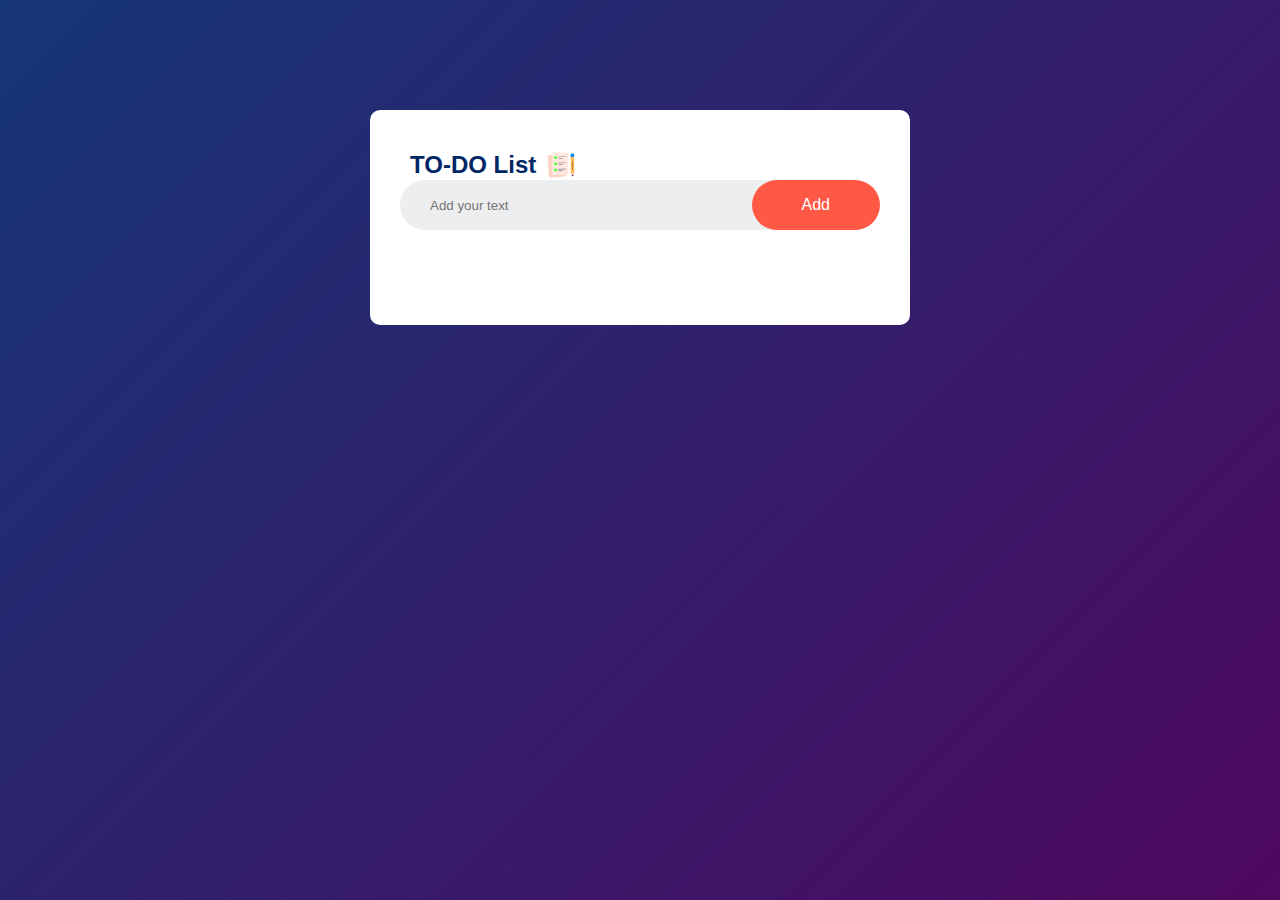
<file: index.html>
<!DOCTYPE html>
<html lang="en">
<head>
    <meta charset="UTF-8">
    <meta name="viewport" content="width=device-width, initial-scale=1.0">
    <title>TO-DO List App - Easy Tutorials</title>
    <link rel="stylesheet" href="style.css">
</head>
<body>
    <div class="container">
        <div class="todo-app">
            <h2>TO-DO List <img src="icon.png"></h2>
            <div class="row">
                <input type="text" id="input-box" placeholder="Add your text">
                <button onclick="addTask()">Add</button>
            </div>
            <ul id="list-container">
                <!-- <li class="checked">Task 1</li>
                <li>Task 2</li>
                <li>Task 3</li> -->
            </ul>
        </div>
    </div>
    <script src="script.js"></script>
</body>
</html>
</file>
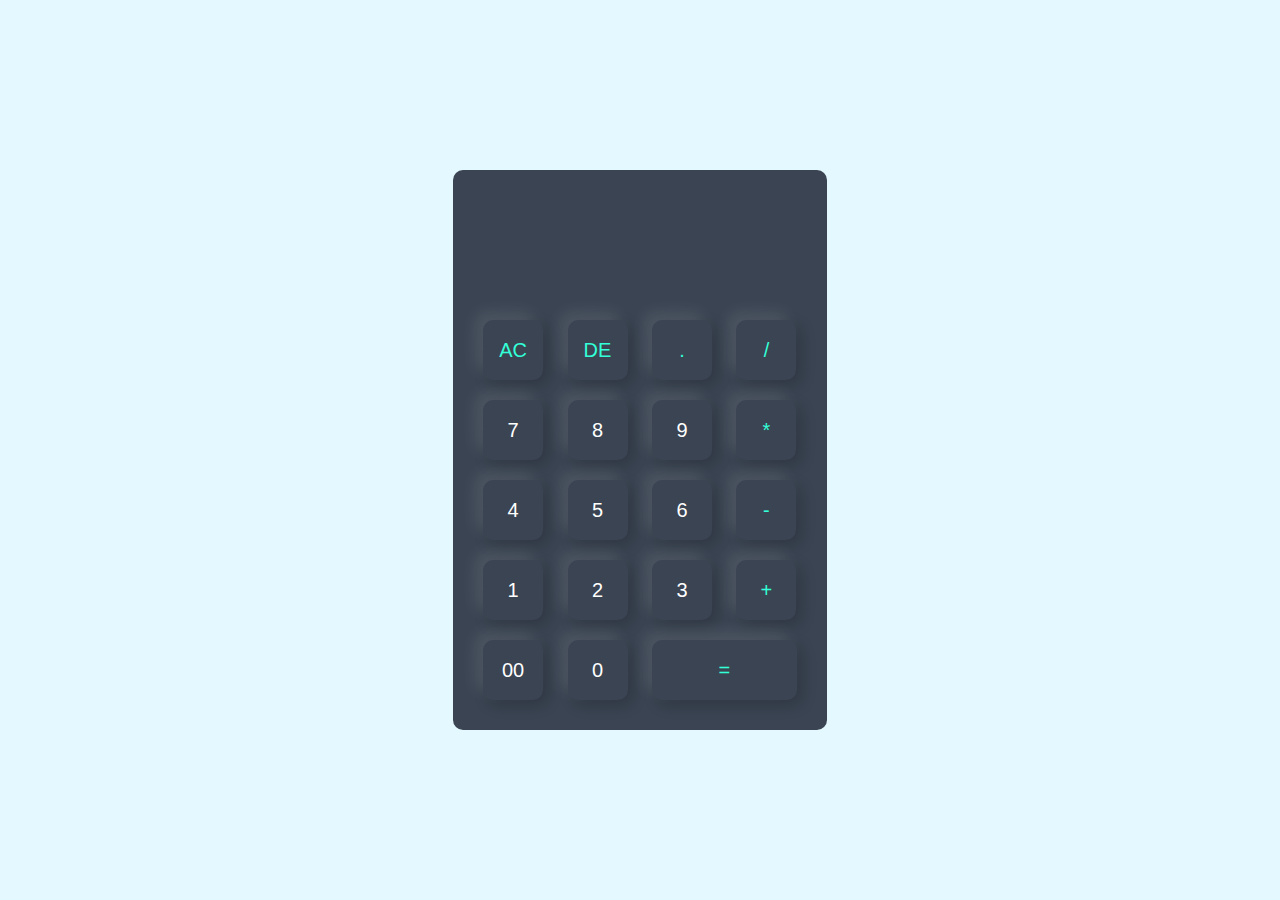
<file: Calculator/index.html>
<!DOCTYPE html>
<html lang="en">
<head>
    <meta charset="UTF-8">
    <meta name="viewport" content="width=device-width, initial-scale=1.0">
    <title>Calculator using javascript - Easy Tutorials</title>
    <link rel="stylesheet" href="style.css">
</head>
<body>
    <div class="container">
        <div class="calculator">
            <form id="calcForm">
                <div class="display">
                    <!-- Display screen to show current input and calculated result -->
                    <input type="text" id="display" readonly />
                </div>
                <div>
                    <!-- First row: special operators -->
                    <!-- AC: Clears entire input -->
                    <input type="button" value="AC" class="operator" data-action="clear" />
                    <!-- IMP : we have to delete one number  -->
                    <!-- Delete the last character from input -->
                    <input type="button" value="DE" class="operator" data-action="delete" />
                    <!-- Decimal point -->
                    <input type="button" value="." class="operator" data-value="." />
                    <!-- Division operator -->
                    <input type="button" value="/" class="operator" data-value="/" />
                </div>
                <div>
                    <!-- Number and operator buttons -->
                    <!-- Each button adds its value to the display when clicked -->
                    <!-- we have to add click feature in these numbers -->
                    <!-- When we click the "7" button again, nothing happens. Add functionality to display it multiple times when clicked repeatedly. -->
                    <input type="button" value="7" data-value="7" />
                    <input type="button" value="8" data-value="8" />
                    <input type="button" value="9" data-value="9" />
                    <input type="button" value="*" class="operator" data-value="*" />
                </div>
                <div>
                    <input type="button" value="4" data-value="4" />
                    <input type="button" value="5" data-value="5" />
                    <input type="button" value="6" data-value="6" />
                    <input type="button" value="-" class="operator" data-value="-" />
                </div>
                <div>
                    <input type="button" value="1" data-value="1" />
                    <input type="button" value="2" data-value="2" />
                    <input type="button" value="3" data-value="3" />
                    <input type="button" value="+" class="operator" data-value="+" />
                </div>
                <div>
                    <input type="button" value="00" data-value="00" />
                    <input type="button" value="0" data-value="0" />
                    <!-- Equals button to perform the calculation -->
                    <!-- /* You can see equal button is in the square form so we will inc its width so it will use the double space  */ -->
                    <!-- IMP : calculate the result -->
                    <input type="button" value="=" class="equal operator" data-action="calculate" />
                </div>
            </form>
        </div>
    </div>
    <!-- External JavaScript file that handles button clicks, input display, clearing, deletion, and calculation -->
    <script src="app.js" defer></script>
</body>
</html>
</file>
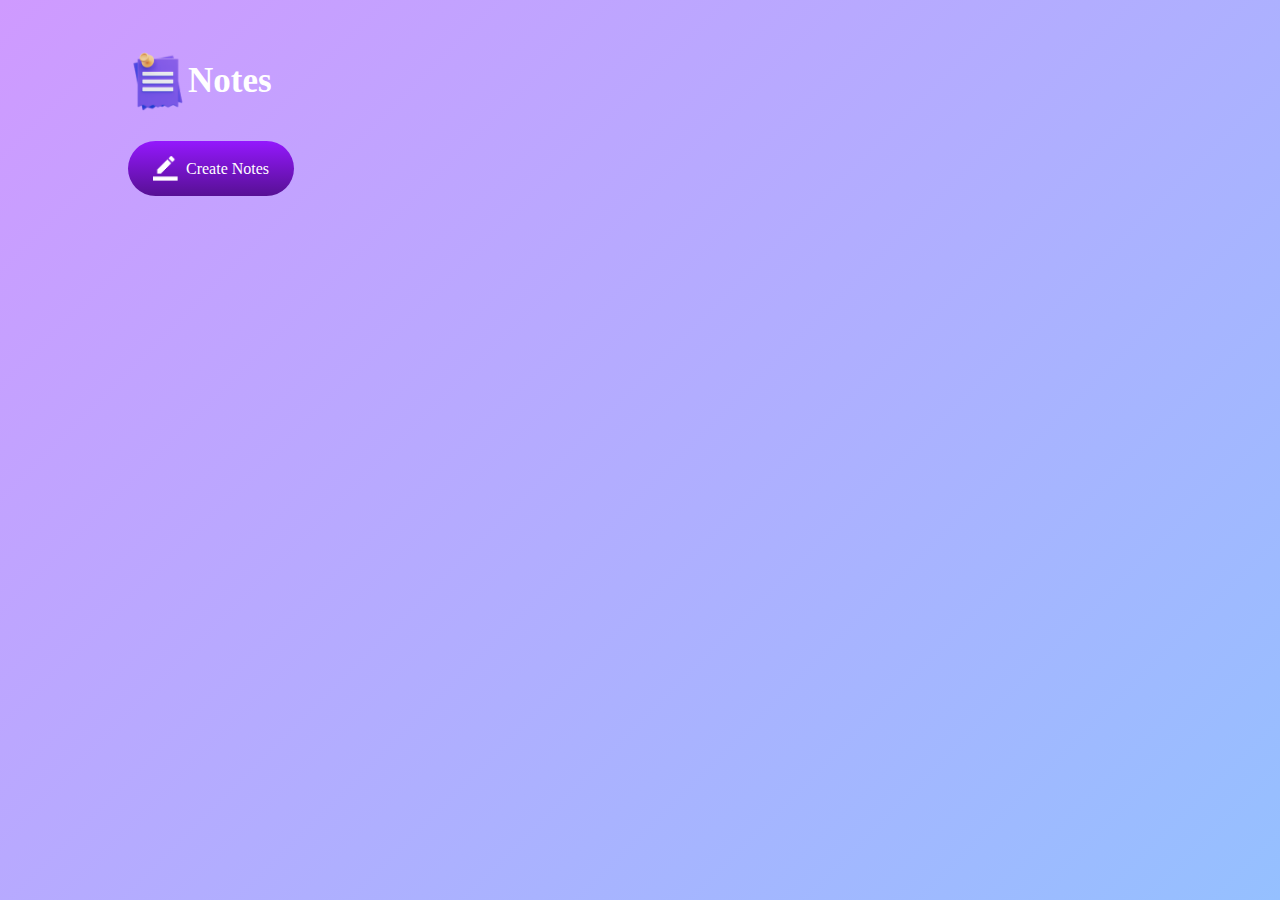
<file: Notes App/index.html>
<!DOCTYPE html>
<html lang="en">
<head>
    <meta charset="UTF-8">
    <meta name="viewport" content="width=device-width, initial-scale=1.0">
    <title>Notes App - Easy Tutorials</title>
    <link rel="stylesheet" href="style.css">
</head>
<body>
    <div class="container">
        <h1><img src="images/notes.png">Notes</h1>
        <button class="btn"><img src="images/edit.png">Create Notes</button>
        <div class="notes-container">
            <!-- this input box is displaying by default so we have to hide this input box and it will be displayed whenever we click on the create note button
            and every time we will click on the create notes button it will run a javascript and that Javascript will display the input box  -->
            <!-- <p contenteditable="true" class="input-box">
                <img src="images/delete.png">
            </p> -->
        </div>
    </div>
    <script src="script.js"></script>
</body>
</html>
</file>
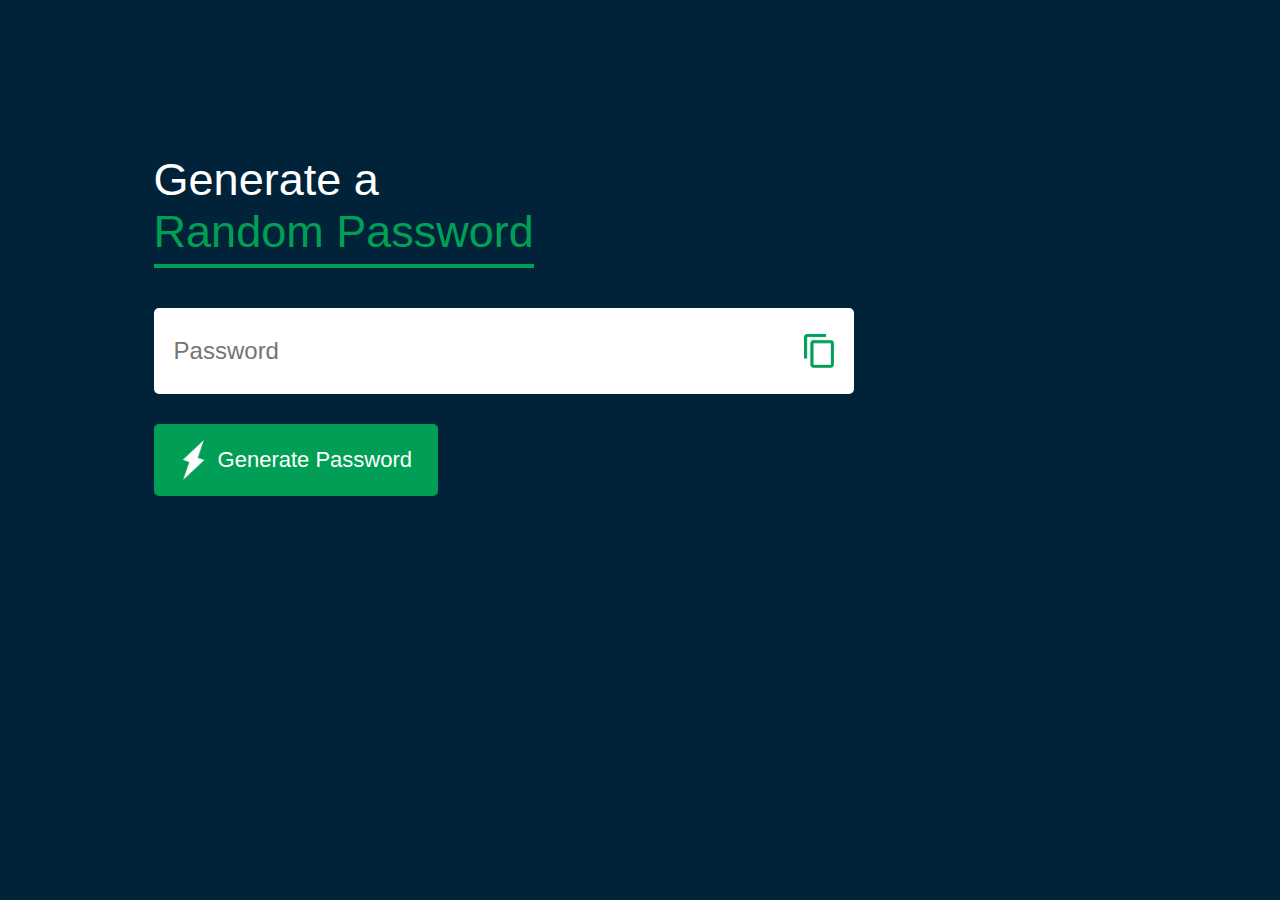
<file: Password Generator/index.html>
<!DOCTYPE html>
<html lang="en">
<head>
    <meta charset="UTF-8">
    <meta name="viewport" content="width=device-width, initial-scale=1.0">
    <title>Random Password Generator - Easy Tutorials</title>
    <link rel="stylesheet" href="style.css">
</head>
<body>
    <div class="container">
        <!-- To apply the css on this particular text we have to add span tag here -->
        <h1>Generate a <br><span>Random Password</span></h1>
        <div class="display">
            <!-- The readonly attribute makes the input field non-editable by the user, preventing typing -->
            <input type="text" id="password" placeholder="Password" readonly>
            <img src="images/copy.png" id="copyBtn" alt="Copy Password">
        </div>
        <!-- Clicking this button will trigger the createPassword() function -->
        <button id="generateBtn"><img src="images/generate.png" alt="Generate Password">Generate Password</button>
    </div>
    <script src="app.js"></script>
</body>
</html>
</file>
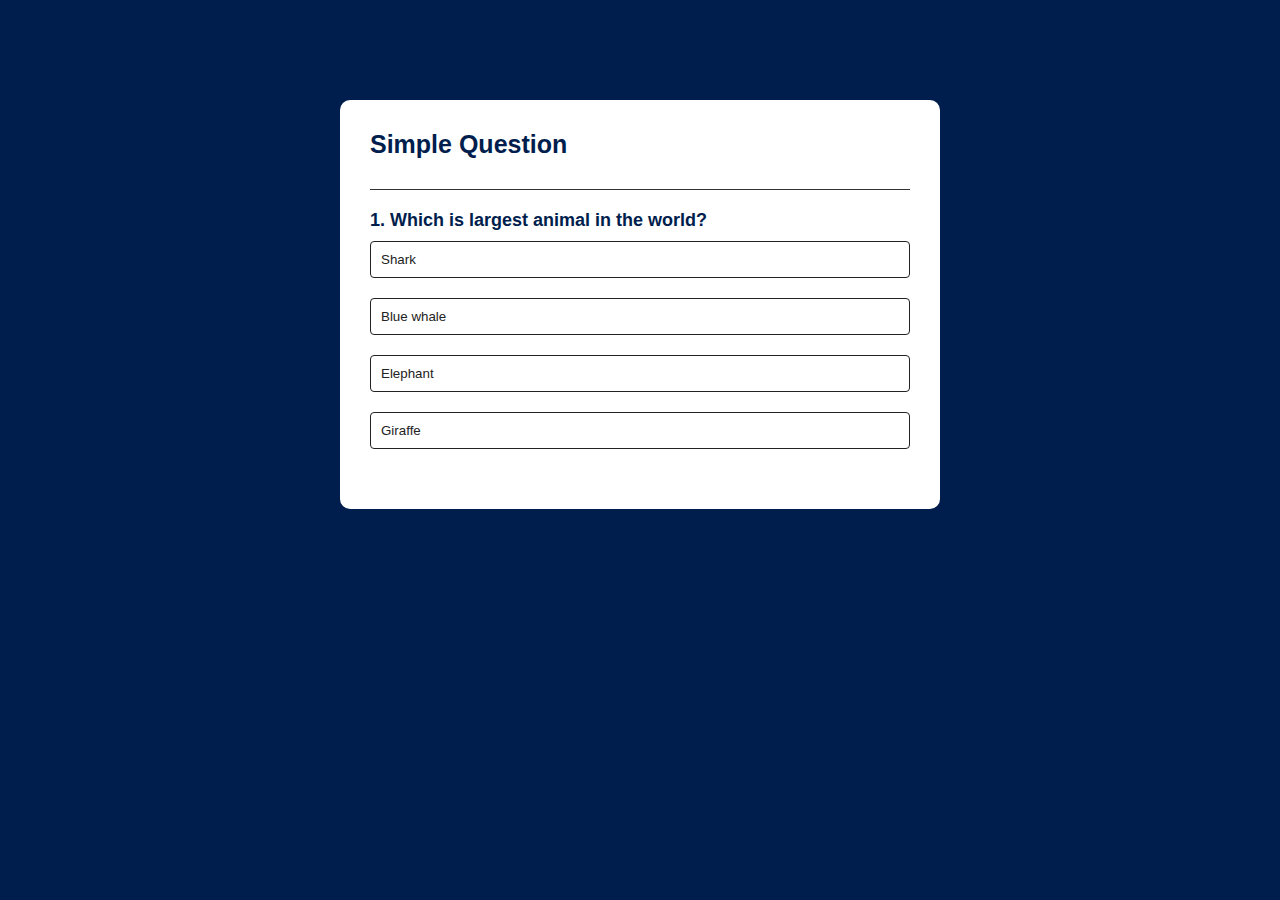
<file: Quiz App/index.html>
<!DOCTYPE html>
<html lang="en">
<head>
    <meta charset="UTF-8">
    <meta name="viewport" content="width=device-width, initial-scale=1.0">
    <title>Quiz App</title>
    <link rel="stylesheet" href="style.css">
</head>
<body>
    <div class="app">
        <h1>Simple Question</h1>
        <div class="quiz">
            <h2 id="question">Question goes here</h2>
            <div id="answer-buttons">
                <!-- <button class="btn">Answer 1</button>
                <button class="btn">Answer 2</button>
                <button class="btn">Answer 3</button>
                <button class="btn">Answer 4</button> -->
            </div>
            <button id="next-btn">Next</button>
        </div>
    </div>
    <script src="app.js"></script>
</body>
</html>
</file>
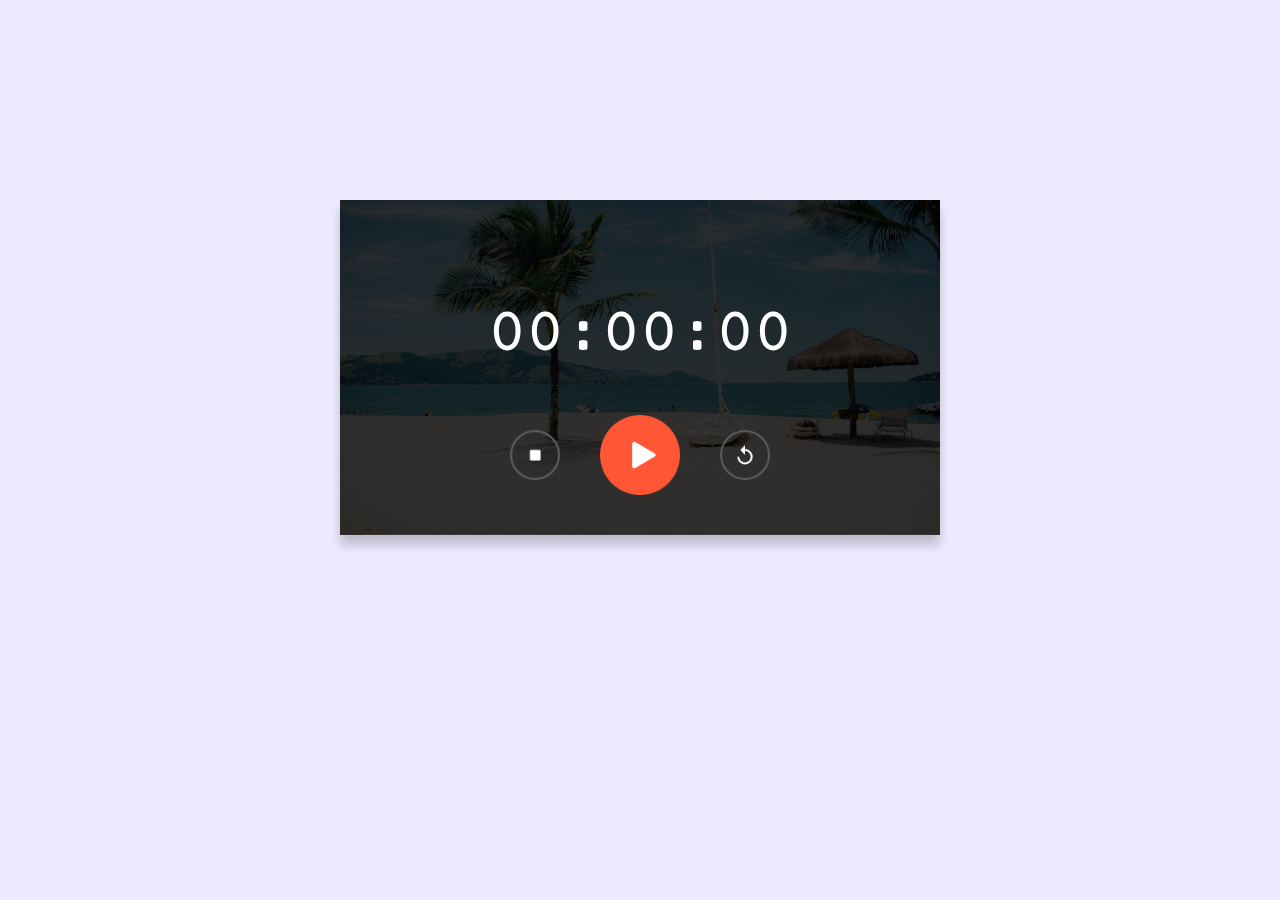
<file: Stopwatch/index.html>
<!DOCTYPE html>
<html lang="en">
<head>
    <meta charset="UTF-8">
    <meta name="viewport" content="width=device-width, initial-scale=1.0">
    <title>Stopwatch Using JavaScript</title>
    <link rel="stylesheet" href="style.css">
</head>
<body>
    <div class="stopwatch">
        <h1 id="displayTime">00:00:00</h1>
        <div class="buttons">
            <!-- Added id to buttons for better event handling -->
            <img src="images/stop.png" id="stopBtn">
            <!-- // we have to call watchStart function after click on the start button -->
            <img src="images/start.png" id="startBtn">
            <img src="images/reset.png" id="resetBtn">
        </div>
    </div>
    <script src="app.js"></script>
</body>
</html>
</file>
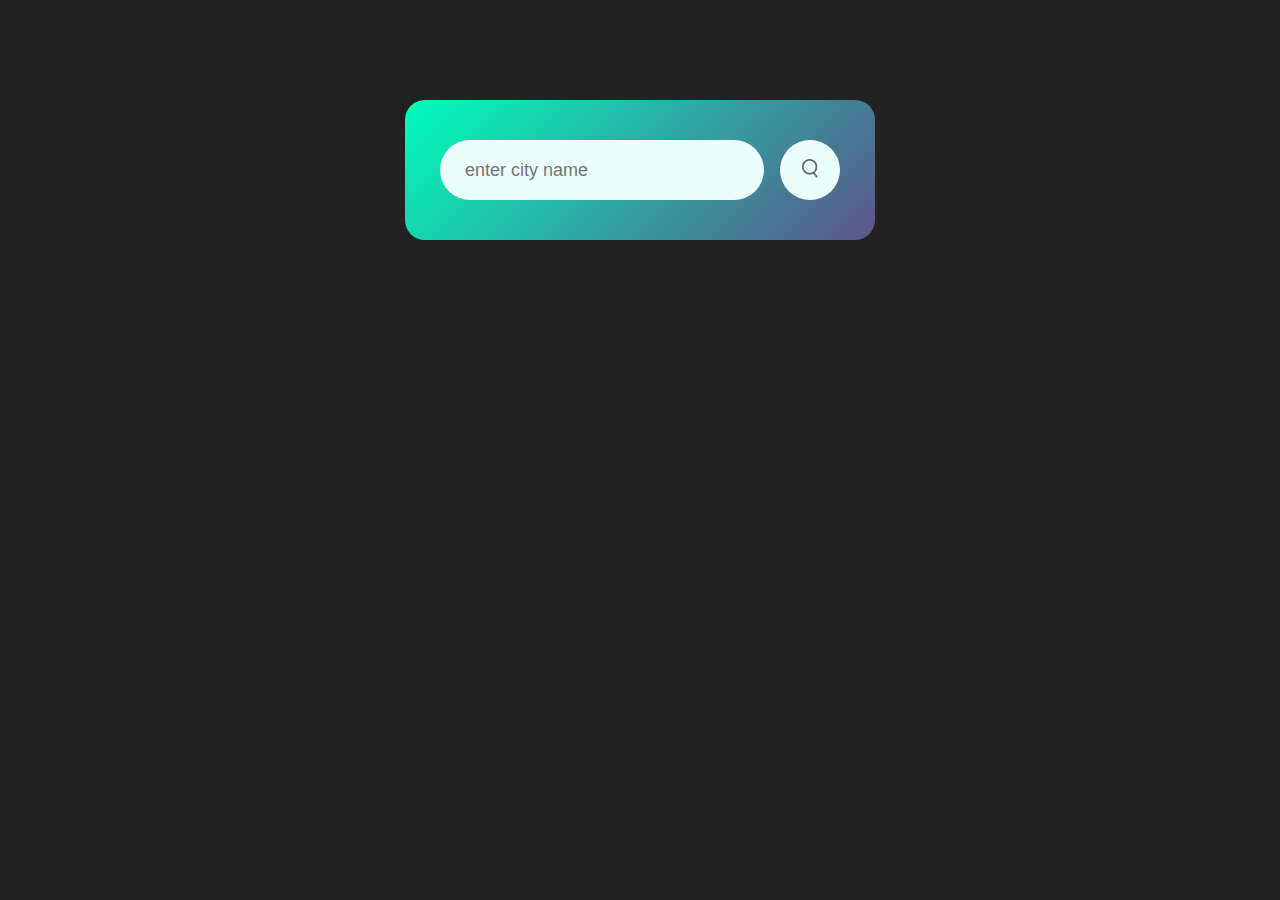
<file: Weather App/index.html>
<!DOCTYPE html>
<html lang="en">
<head>
    <meta charset="UTF-8">
    <meta name="viewport" content="width=device-width, initial-scale=1.0">
    <title>Weather App - Easy Tutorials</title>
    <link rel="stylesheet" href="style.css">
</head>
<body>
    <div class="card">
        <div class="search">
            <input type="text" placeholder="enter city name" spellcheck="false">
            <button><img src="images/search.png"></button>
        </div>
        <!-- // suppose we enter the wrong city name and click on the search icon -->
        <!-- // so it is displaying undefined and the previous data  -->
        <!-- // so it should display one error msg -->
        <div class="error">
            <p>Invalid city name </p>
        </div>
        <div class="weather">
            <img src="images/rain.png" class="weather-icon">
            <h1 class="temp">22°c</h1>
            <h2 class="city">New York</h2>
            <!-- display humidity icon and wind icon and the value  -->
            <div class="details">
                <div class="col">
                    <img src="images/humidity.png">
                    <div>
                        <p class="humidity">50%</p>
                        <p>Humidity</p>
                    </div>
                </div>
                <div class="col">
                    <img src="images/wind.png">
                    <div>
                        <p class="wind">15 km/h</p>
                        <p>Wind Speed</p>
                    </div>
                </div>
            </div>
        </div>
    </div>
    <script>
        const apiKey = "18d3ecb5f12f9b200effa525a62a207e";
        // const apiUrl = "https://api.openweathermap.org/data/2.5/weather?units=metric&q=bangalore";
        // In this apiUrl we need to enter the city name in this input box and that city information will be displayed in this app
        const apiUrl = "https://api.openweathermap.org/data/2.5/weather?units=metric&q=";
        // we will add the city name through this checkWheather function

        const searchBox = document.querySelector(".search input");
        // when people will click on this search button it will send the city information in this checkWheather function
        const searchBtn = document.querySelector(".search button");
        const weatherIcon = document.querySelector(".weather-icon");

        async function checkWeather(city){
            const response = await fetch(apiUrl + city + `&appid=${apiKey}`);

            /* if i refresh the website this error msg is displaying by default
            so we have to hide this error msg and it will be displayed whenever user will enter any wrong city name 
            */
            /* if know i enter any wrong city name it is not displaying anything 
            so we have to display error msg  */
            if(response.status == 404){     // if the city name is invalid it will give the status 404
                // then we have to display the error msg and we have to hide the weather info. 
                document.querySelector(".error").style.display = "block";
                document.querySelector(".weather").style.display = "none";
            } else {
                var data = await response.json();

                // innerHTML update the text written in this element 
                document.querySelector(".city").innerHTML = data.name;
                // document.querySelector(".temp").innerHTML = data.main.temp + "°c";
                // we have to round off this temp so it will display only the integer either 26 or 27 degree celsius 
                // we need the percentage degree celsius and kilometer per hour 
                document.querySelector(".temp").innerHTML = Math.round(data.main.temp) + "°c";
                document.querySelector(".humidity").innerHTML = data.main.humidity + "%";
                document.querySelector(".wind").innerHTML = data.wind.speed + " km/h";

                // Update the weather image according to the weather condition 
                if(data.weather[0].main == "Clouds"){
                    // add the cloud img
                    weatherIcon.src = "images/clouds.png";
                } else if(data.weather[0].main == "Clear") {
                    weatherIcon.src = "images/clear.png";
                } else if(data.weather[0].main == "Rain"){
                    weatherIcon.src = "images/rain.png";
                } else if(data.weather[0].main == "Drizzle"){
                    weatherIcon.src = "images/drizzle.png";
                } else if(data.weather[0].main == "Mist"){
                    weatherIcon.src = "images/,ist.png";
                }

                // In css .weather{display: none};
                // This means the weather details (temperature, city name, humidity, wind speed) are hidden by default.
                // So when a user enters a city name and clicks the search button, we use:
                // ✅ to show the weather info after the API call gives the result.
                document.querySelector(".weather").style.display = "block";
                // error msg hidden when it is displaying the data 
                document.querySelector(".error").style.display = "none";
            }

        }

        // city name come from the input field
        searchBtn.addEventListener("click", () => {
            // this checkWeather function will have the city information written in the input field 
            // To get the data written in the input field we'll add the searchBox.value
            checkWeather(searchBox.value);  // This will give the city name written in the input field and it will paas the city name in this "Line 49 : async function checkWeather(city)"
        })
        
    </script>
</body>
</html>
</file>
<file: style.css>
* {
    margin: 0;
    padding: 0;
    font-family: 'Poppins', sans-serif;
    box-sizing: border-box;
}

.container {
    width: 100%;
    min-height: 100vh;
    background: linear-gradient(135deg, #153677, #4e085f);
    padding: 10px;
}

.todo-app{
  width: 100%;
  max-width: 540px;
  background: #fff;
  margin: 100px auto 20px;  /* left-right auto */
  padding: 40px 30px 70px;  /* left-right 30px */
  border-radius: 10px;
}

.todo-app h2{
  color: #002765;
  display: flex;
  align-items: center;  /* text neeche aur center m aa jayega */
  margin-left: 10px;  /* h2 left m shift ho jayegi */
}

.todo-app h2 img{
  width: 30px;  /* ise img chhoti ho jayegi */
  margin-left: 10px; /* img left m shift ho jayegi */
}

.row{
  display: flex;
  align-items: center;
  justify-content: space-between; /* It places the first item at the start of the container. It places the last item at the end of the container. */
  background: #edeef0;
  border-radius: 30px;
  padding-left: 20px;   /* It places the first item left */
  margin-bottom: 25px;  /* It adds space below the element, pushing any following content or elements 25px down. */
}

input{
  flex: 1;  /* This makes any <input> element expand to fill available space inside a flex container. */
  border: none;
  outline: none;  /* It removes the outline that browsers automatically apply to elements (like <input>, <textarea>, or <button>) when they are focused (clicked or tabbed into). */
  background: transparent;
  padding: 10px;
}

button{
  border: none;
  outline: none;
  padding: 16px 50px; /* 16px for the top and bottom, 50px for the left and right */
  background: #ff5945;
  color: #fff;
  font-size: 16px;
  cursor: pointer;
  border-radius: 40px;
}

ul li{
  display: flex;
  list-style: none; /* It removes default list styling, such as bullets in <ul> or numbers in <ol>. */
  font-size: 17px;
  padding: 12px 8px 12px 50px;  /* Adds space inside the list item: top, right, bottom, left */
  user-select: none;  /* It prevents the user from selecting text within the element — no click-and-drag highlighting, no text copying via mouse or keyboard.*/
  cursor: pointer;
  position: relative;   /* Allows absolutely positioned child elements (like ::before) to be placed relative to this list item. */
}

/* ul li::before 👉 Yeh bullet • symbol ko <li> ke andar top-left mein chipka dega — lekin sirf tab jab <li> ko relative diya ho.
::before ne bullet add kiya hai
absolute ne us bullet ko exact jagah rakha
Aur relative ne ensure kiya ki bullet usi list item ke andar chipka rahe */
ul li::before{  /* “Before each list item (<li>) inside an unordered list (<ul>), apply the specified style or content.” */
  content: '';
  position: absolute;
  height: 28px;
  width: 28px;
  border-radius: 50%;   /* Makes it a circle */
  background-image: url(unchecked.png);   /* Adds the image 'checked.png' */
  background-size: cover;   /* Ensures the image fully covers the circle */
  background-position: center;  /* Centers the image inside the circle */
  top: 12px; /* Moves the circle 12px from the top */
  left: 8px; /* Moves the circle 8px from the left */
}

ul li.checked{
  color: #555;
  text-decoration: line-through;  /* Ye CSS property text ke upar se ek line kheenchti hai */
}

ul li.checked::before {
  background-image: url(checked.png);
}

ul li span{
  position: absolute; /* span ko bilkul exact jagah pe chipkane ke liye */
  right: 0;           /* right side se 0 px distance (i.e. bilkul right end pe) */
  top: 5px;           /* top se 5px niche rakha gaya hai */
  width: 40px;        /* span ki width fixed 40 pixels */
  height: 40px;       /* span ki height fixed 40 pixels */
  font-size: 22px;    /* text ka size 22px hoga */
  color: #555;      /* text ka color grey shade (#555) */
  line-height: 40px;  /* text vertically center dikhane ke liye (equal to height) */
  text-align: center;  /* kisi element ke andar ka text ya inline content ko center karta hai horizontally (left–right ke beech). */
  border-radius: 50%;
}

ul li span:hover {
  background: #edeef0;
}


/*
https://www.youtube.com/results?search_query=todo+app+javascript
https://www.youtube.com/watch?v=YqoTm7wYPG8
*/


/* NOTES:
 
Line_5 :
🔹 box-sizing CSS property kya karta hai?
box-sizing decide karta hai ki element ki width aur height ka calculation kaise hoga — specifically, kya padding aur border ko usme include kiya jayega ya nahi.

🔸 2 Main Values:
1. content-box (Default)
    Width/height sirf content ke liye hoti hai

    Padding & border alag se add hote hain

    ➤ Final box size badh jaata hai

.box {
  width: 200px;
  padding: 20px;
  border: 10px solid black;
  box-sizing: content-box;
}
✅ Total width = 200 + 20×2 + 10×2 = 260px

2. border-box
    Width/height mein padding aur border already include hote hain

    ➤ Final box size fix rehta hai

.box {
  width: 200px;
  padding: 20px;
  border: 10px solid black;
  box-sizing: border-box;
}
✅ Total width = 200px hi rahegi (content ki space kam ho jaayegi)

Line_3 :
🔹 Padding kya hota hai (CSS mein)?
padding ek CSS property hai jo element ke content aur uske border ke beech ki space ko define karti hai.

🔸 Padding ki values kaise likhte hain?
Syntax	    Meaning
padding:    20px;	Sab sides pe 20px
padding:    10px 20px;	Top-Bottom = 10px, Left-Right = 20px
padding:    10px 15px 20px 5px;	Top = 10, Right = 15, Bottom = 20, Left = 5 */
</file>
<file: Calculator/style.css>
* {
    margin: 0;  /* Browsers kuch default margins lagate hain (e.g. <body>, <h1> etc.), jo layout ko inconsistent bana sakte hain. */
    padding: 0; /* Ye bhi elements ke andar ki spacing (padding) hata deta hai, jo by default browsers laga sakte hain. */
    font-family: 'Poppins', sans-serif;
    box-sizing: border-box; /* Normally, CSS me element ki width sirf width se set hoti hai. Lekin agar padding aur border ho, to wo width me add ho jaate hain (default behavior: content-box). border-box lagane se padding aur border width ke andar hi count hoti hai, jisse layout banana asaan ho jata hai aur overflow issues nahi aate. */
}

.container {
    width: 100%;
    height: 100vh;
    background: #e3f9ff;
    display: flex;
    align-items: center;    /* ek CSS Flexbox property hai jo kisi container ke cross-axis (i.e., vertical direction by default) me uske child elements ko center karta hai. */
    justify-content: center;    /* horizontal centering */
}

.calculator {
    background: #3a4452;
    padding: 20px;
    border-radius: 10px;
}

/* .calculator form input : This targets all <input> elements inside a <form> which is inside an element with the class .calculator. */
.calculator form input {
    border: 0;  /* Removes the default border around the input. */
    outline: 0; /* Removes the focus outline (that usually shows when you click or tab into the input). */
    width: 60px; /* Makes the input a square box — typical for calculator buttons. */
    height: 60px; /* Makes the input a square box — typical for calculator buttons. */
    border-radius: 10px;
    /* There is 2-shadow light in the top left side and dark in the right bottom  */
    /* Adds a dual shadow:
    – Light shadow on top-left (gives a "raised" look)
    – Dark shadow on bottom-right (depth effect)
    👉 This mimics neumorphism style. */
    box-shadow: -8px -8px 15px rgba(255, 255, 255, 0.1), 5px 5px 15px rgba(0, 0, 0, 0.2);
    background: transparent;
    font-size: 20px;
    color: #fff;
    cursor: pointer;
    margin: 10px;
}

form .display{
    display: flex;
    justify-content: flex-end;  /* horizontal centering , justify-content: flex-end; is a Flexbox property used to align items to the end of the main axis of a flex container.*/
    margin: 20px 0;
}

form .display input{
    text-align: right;  /* 	Aligns the input text to the right side — perfect for calculator displays, where numbers typically appear on the right as you type them. */
    flex: 1;    /* Makes the input grow and fill available horizontal space in a Flexbox layout. It means: grow = 1, shrink = 1, basis = 0 — so it stretches. */
    font-size: 45px;
    box-shadow: none;   /* Removes any shadows from the input field — likely for a flat, clean display appearance. */
}

/* You can see equal button is in the square form so we will inc its width so it will use the double space  */
form input.equal{
    width: 145px;
}

form input.operator{
    color: #33ffd8;
}
</file>
<file: Notes App/style.css>
* {
    margin: 0;
    padding: 0;
    font-family: 'Poppins', 'sans-serif';
    box-sizing: border-box;
}

.container{
    width: 100%;
    min-height: 100vh;
    background: linear-gradient(135deg, #cf9aff, #95c0ff);
    color: #fff;
    padding-top: 4%;
    padding-left: 10%;
}

.container h1{
    display: flex;
    align-items: center;
    font-size: 35px;
    font-weight: 600;
}

.container h1 img{
    width: 60px;
}

.container button img{
    width: 25px;
    margin-right: 8px;
}

.container button{
    display: flex;  /* se button ke andar ka content (jaise image aur text) ek line me side-by-side aata hai */
    align-items: center;    /* Flex container ke andar ke items ko vertically center karna. */
    background: linear-gradient(#9418fd, #571094);
    color: #fff;
    font-size: 16px;
    outline: 0;
    border: 0;
    border-radius: 40px;
    padding: 15px 25px;     /* 15px top & bottom 25px left & right Ye button ke andar ka content ke 4 sides me space deta hai */
    margin: 30px 0 20px;    /* Ye element ke bahar space deta hai: top right bottom left(0) */
    cursor: pointer;
}

.input-box{
    position: relative; /* position: relative; se element apni normal jagah par hi dikhta hai, but ab tum isko top, left, right, bottom se thoda move kar sakte ho. */
    width: 100%;
    max-width: 500px;
    min-height: 150px;
    background: #fff;
    color: #333;
    padding: 20px;
    margin: 20px 0;
    outline: none;
    border-radius: 5px;
}

/* Note  */
/* example  for position: relative;

html
<p class="box">Hello</p>

css
.box {
  background: yellow;
  width: 100px;
  height: 50px;
}

➡️ Ye p tag page par apni normal position me dikhega.

🔹 Ab agar tum likh do:
.box {
  position: relative;
  top: 20px;
  left: 30px;
}
➡️ To p tag normal jagah se 20px neeche aur 30px right chala jaayega.
Lekin space uski original position ka hi rahega, us jagah kuch aur nahi aayega. */


.input-box img{
    width: 25px;
    position: absolute; /* position: absolute; ka matlab hai image position uske nearest positioned parent (jisme position: relative/absolute/fixed ho) ke according set hogi. */
    bottom: 15px;   /* bottom-right corner se 15px upar aur 15px left pe dikhayi degi. */
    right: 15px;    /* bottom-right corner se 15px upar aur 15px left pe dikhayi degi. */
    cursor: pointer;
}
</file>
<file: Password Generator/style.css>
* {
    margin: 0;
    padding: 0;
    font-family: 'Poppins', sans-serif;
    box-sizing: border-box;
}

body{
    background: #002339;
    color: #fff;
}

.container {
    margin: 12%;          /* 12% margin on all sides relative to the body width */
    width: 90%;           /* container takes up 90% of its parent width */
    max-width: 700px;     /* maximum width is 700px for better responsiveness */
}

.display{
    width: 100%;
    margin-top: 50px;
    margin-bottom: 30px;
    background: #fff;
    color: #333;
    display: flex;
    align-items: center;
    justify-content: space-between;
    padding: 26px 20px;
    border-radius: 5px;
}

.container h1{
    font-weight: 500;
    font-size: 45px;
}

.container h1 span {
    color: #019f55;
    border-bottom: 4px solid #019f55;   /* Thick border at the bottom */
    padding-bottom: 7px;                 /* Space between text and border */
}

.display img {
    width: 30px;           /* Fixes image size */
    cursor: pointer;       /* Cursor changes to pointer on hover */
}

.display input{
    border: 0;
    outline: 0;
    font-size: 24px;
}

.container button img {
    width: 28px;           /* Fixes image width */
    margin-right: 10px;    /* Adds space after the image */
}

.container button{
    border: 0;
    outline: 0;
    background: #019f55;
    color: #fff;
    font-size: 22px;
    font-weight: 300;
    display: flex;
    align-items: center;
    justify-content: center;
    padding: 16px 26px;
    border-radius: 5px;
    cursor: pointer;
}
</file>
<file: Quiz App/style.css>
* {
    margin: 0;
    padding: 0;
    font-family: 'Poppins', sans-serif;
    box-sizing: border-box;
}

body{
    background-color: #001e4d;
}

.app{
    background: #fff;
    width: 90%;
    max-width: 600px;
    margin: 100px auto 0;   /* Top margin: 100px, Left & Right margins: auto (center the element horizontally), Bottom margin: 0 */
    border-radius: 10px;
    padding: 30px;
}

.app h1 {
    /* font-weight: 25px;  font-weight ki value px (pixels) me nahi hoti. */
    font-size: 25px;
    color: #001e4d;
    font-weight: 600;   /* Ye boldness define karta hai (400 = normal, 700 = bold). 600 ka matlab hai slightly bold text. */
    border-bottom: 1px solid #333;  /* Element ke niche ek border lagana, Jo 1px mota hoga, Solid line hogi (seedhi line) */
    padding-bottom: 30px;
}

.quiz{
    padding: 20px 0;    /* Top aur Bottom padding: 20px, Left aur Right padding: 0px */
}

.quiz h2{
    font-size: 18px;
    color: #001e4d;
    font-weight: 600;
}

.btn{
    background: #fff;
    color: #222;
    font-weight: 500;   /* Text thoda bold dikhega. */
    width: 100%;
    border: 1px solid #222;
    padding: 10px;
    margin: 10px 0;
    text-align: left;
    border-radius: 4px;
    cursor: pointer;
    transition: all 0.3s;   /* Element ke saare properties (like color, background, transform, etc.) 0.3 seconds me smoothly transition/change honge, jab unme koi change hoga. */
}

/* Add hover effect to thes button  */
/* now we have to hide the hover effect after giving answer  */
/* hover effect will work when button is not disabled and 
when the button is disabled the hover effect will not work */
.btn:hover:not([disabled]){
    background: #222;
    color: #fff;
}

/* This sets the mouse cursor to a "🚫 not allowed" symbol when hovering over a disabled .btn. */
.btn:disabled{
    cursor: no-drop;
}

#next-btn{
    background: #001e4d;
    color: #fff;
    font-weight: 500;
    width: 150px;   /* Element ki chaudai (width) fix kar di gayi hai 150 pixels. */
    border: 0;
    padding: 10px;
    margin: 20px auto 0;    /* top, left/right, bottom */
    border-radius: 4px;
    cursor: pointer;
    /* display: block deme se button center me lana hai, to uske parent container ko margin: 0 auto; diya gaya hoga. */
    /* display: block;     Element poori line occupy karega (poora horizontal space le lega). */
    /* this btn should be displayed only when use select the answer */
    display: none;
}

/* 58:00 */
.correct{
    background: #9aeabc;
}

.incorrect{
    background: #ff9393;
}
</file>
<file: Stopwatch/style.css>
@import url("https://fonts.googleapis.com/css2?family=Courier+Prime:ital@1&display=swap");

body {
  background: #edeaff;
  font-family: "Courier Prime", monospace;
}

.stopwatch {
  width: 90%;
  max-width: 600px;
  /* Your CSS adds a dark overlay over the background image. To make it a fading gradient, change */
  background-image: linear-gradient(rgba(0, 0, 0, 0.8), rgba(0, 0, 0, 0.8)),
    url(images/background.png);
  background-size: cover;
  background-position: center;
  text-align: center;
  padding: 40px 0;
  color: #fff;
  margin: 200px auto 0;
  box-shadow: 0 10px 10px rgba(0, 0, 0, 0.2);
}

.stopwatch h1 {
  margin-top: 60px;
  font-size: 64px;
  font-weight: 300;
}

.buttons {
  display: flex;
  align-items: center;
  justify-content: center;
}

.buttons img {
  width: 50px;
  margin: 0 20px;
  cursor: pointer;
}

/* for the second image  */
.buttons img:nth-child(2) {
  width: 80px;
}
</file>
<file: Weather App/style.css>
* {
    margin: 0;  /* Har element ke 4 sides ka default outer space (margin) hata deta hai */
    padding: 0; /* Har element ke 4 sides ka default inner space (padding) hata deta hai */
    font-family: 'Poppins', sans-serif; /* Har element ke liye font family set karta hai — agar 'Poppins' na mile to sans-serif fallback hoga */
    box-sizing: border-box; /* Padding aur border ko element ki total width/height me include karta hai — layout control me easy hota hai */
}


body {
    background-color: #222;
}

.card{
    width: 90%; /* Card ki width screen ke 90% tak rahegi */
    max-width: 470px;   /* Par agar screen badi ho, to card ki max-width 470px tak hi rahegi */
    background: linear-gradient(135deg, #00feba, #5b548a);  /* Background me 135° angle par 2 colors ka smooth gradient lagta hai */
    color: #fff;
    margin: 100px auto 0;   /* Top se 100px space, left/right center (auto), aur bottom se 0 margin */ /* ➡️ margin-bottom: 0 ho jaata hai — yani card ke neeche koi space nahi milega. */
    border-radius: 20px;
    padding: 40px 35px;     /* andar se vertical padding 40px (top/bottom), horizontal padding 35px (left/right) */
    text-align: center;     /* Card ke andar ka saara text center align rahega */
}


.search {
    width: 100%;    /* Takes full width of its parent container */
    display: flex;  /* Uses Flexbox layout to arrange child elements in a row */
    align-items: center;    /* Vertically centers all child elements along the cross axis (Y-axis) */
    justify-content: space-between; /* Places the first child at the start, last child at the end, and equal space between all */
}

.search input {
    border: 0;                  /* Removes the default border from the input field */
    outline: 0;                 /* Removes the blue highlight/border shown on focus */
    background: #ebfffc;        
    color: #555;              
    padding: 10px 25px;         /* Adds space: 10px top/bottom, 25px left/right inside the input */
    height: 60px;               /* Fixes the height of the input box */
    border-radius: 30px;        
    flex: 1;                    /* Allows the input to grow and fill remaining space in the flex container */
    margin-right: 16px;         /* Adds space between the input and the next element (like a search button) */
    font-size: 18px;            /* Increases the size of the input text for better readability */
}

.search button{
    border: 0;
    outline: 0;
    background: #ebfffc;
    border-radius: 50%;
    width: 60px;
    height: 60px;
    cursor: pointer;
}

.search button img{
    width: 16px;
}

.weather-icon{
    width: 170px;
    margin-top: 30px;
}

.weather h1{
    font-size: 80px;
    font-weight: 500;
}

.weather h2{
    font-size: 45px;
    font-weight: 400;
    margin-top: -10px;
}

.details{
    display: flex;
    align-items: center;
    justify-content: space-between;
    padding: 0 20px;
    margin-top: 50px;
}

.col{
    display: flex;
    align-items: center;    /* This CSS property is used with Flexbox containers (display: flex) and helps in vertically centering the child elements along the cross-axis. */
    text-align: left;   /* This CSS property is used to align inline text (or inline-level content) to the left side of its container. */
}

.col img{
    width: 40px;    /* The element’s horizontal size (left to right) will be exactly 40 pixels wide. It doesn’t grow or shrink with the screen — it stays fixed. */
    margin-right: 10px;
}

.humidity, .wind{
    font-size: 28px;
    margin-top: -6px;
}

/* This means the weather details (temperature, city name, humidity, wind speed) are hidden by default. */
.weather{
    /* if now we enter city name in searchBox and click on search icon it will not display the detail bco2 we have added the display none
    so we have to make this display block when we will enter the city name  */
    display: none;
}

.error{
    text-align: left;
    margin-left: 10px;
    font-size: 14px;
    margin-top: 10px;
    /* if i refresh the website this error msg is displaying by default
    so we have to hide this error msg and it will be displayed whenever user will enter any wrong city name 
    */
    /* if know i enter any wrong city name it is not displaying anything 
    so we have to display error msg  */
    display: none;
}
</file>
